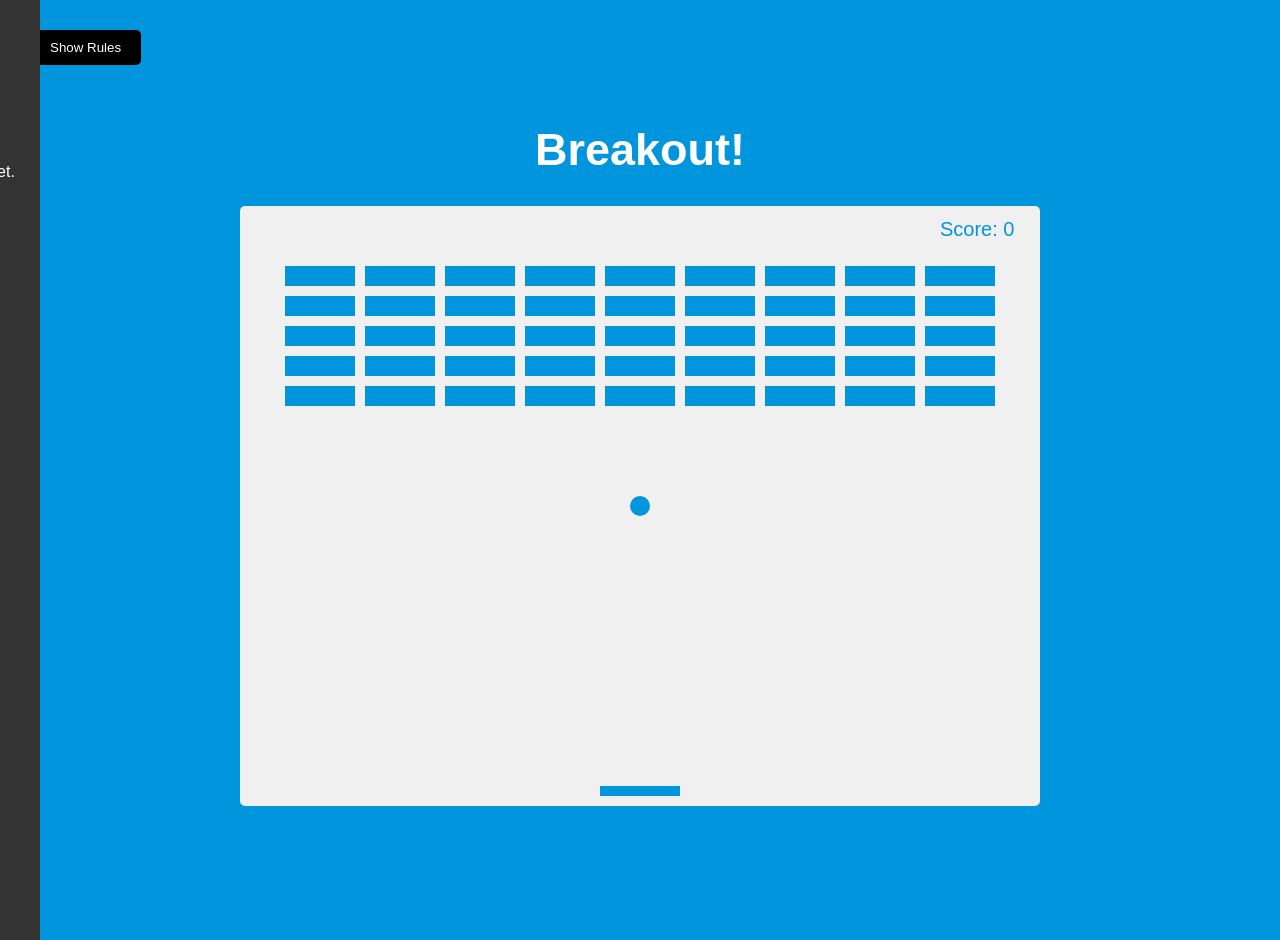
<file: Canvas_4.html>
<!DOCTYPE html>
<html lang="en">
  <head>
    <meta charset="UTF-8" />
    <meta name="viewport" content="width=device-width, initial-scale=1.0" />
    <meta http-equiv="X-UA-Compatible" content="ie=edge" />
    <link rel="stylesheet" href="Canvas_4.css" />
    <title>Breakout!</title>
  </head>
  <body>
    <h1>Breakout!</h1>
    <button id="rules-btn" class="btn rules-btn">Show Rules</button>
    <canvas id="canvas" width="800" height="600"></canvas>

    <div id="rules" class="rules">
      <h2>How To Play:</h2>
      <p>
        Use your right and left keys to move the paddle to bounce the ball up
        and break the blocks.
      </p>
      <p>If you miss the ball, your score and the blocks will reset.</p>
      <button id="close-btn" class="btn">Close</button>
    </div>

    <script src="Canvas_4.js"></script>
  </body>
</html>
</file>
<file: Canvas_4.css>
body {
  box-sizing: border-box;
  background-color: #0095dd;
  display: flex;
  flex-direction: column;
  align-items: center;
  justify-content: center;
  font-family: Arial, Helvetica, sans-serif;
  min-height: 100vh;
  margin: 0;
}

h1 {
  font-size: 45px;
  color: #fff;
}

canvas {
  background: #f0f0f0;
  display: block;
  border-radius: 5px;
}

.btn {
  cursor: pointer;
  border: 0;
  padding: 10px 20px;
  background: #000;
  color: #fff;
  border-radius: 5px;
}

.btn:focus {
  outline: 0;
}

.btn:hover {
  background: #222;
}

.btn:active {
  transform: scale(0.98);
}

.rules-btn {
  position: absolute;
  top: 30px;
  left: 30px;
}

.rules {
  position: absolute;
  top: 0;
  left: 0;
  background: #333;
  color: #fff;
  min-height: 100vh;
  width: 400px;
  padding: 20px;
  line-height: 1.5;
  transform: translateX(-400px);
  transition: transform 1s ease-in-out;
}

.rules.show {
  transform: translateX(0);
}
</file>
